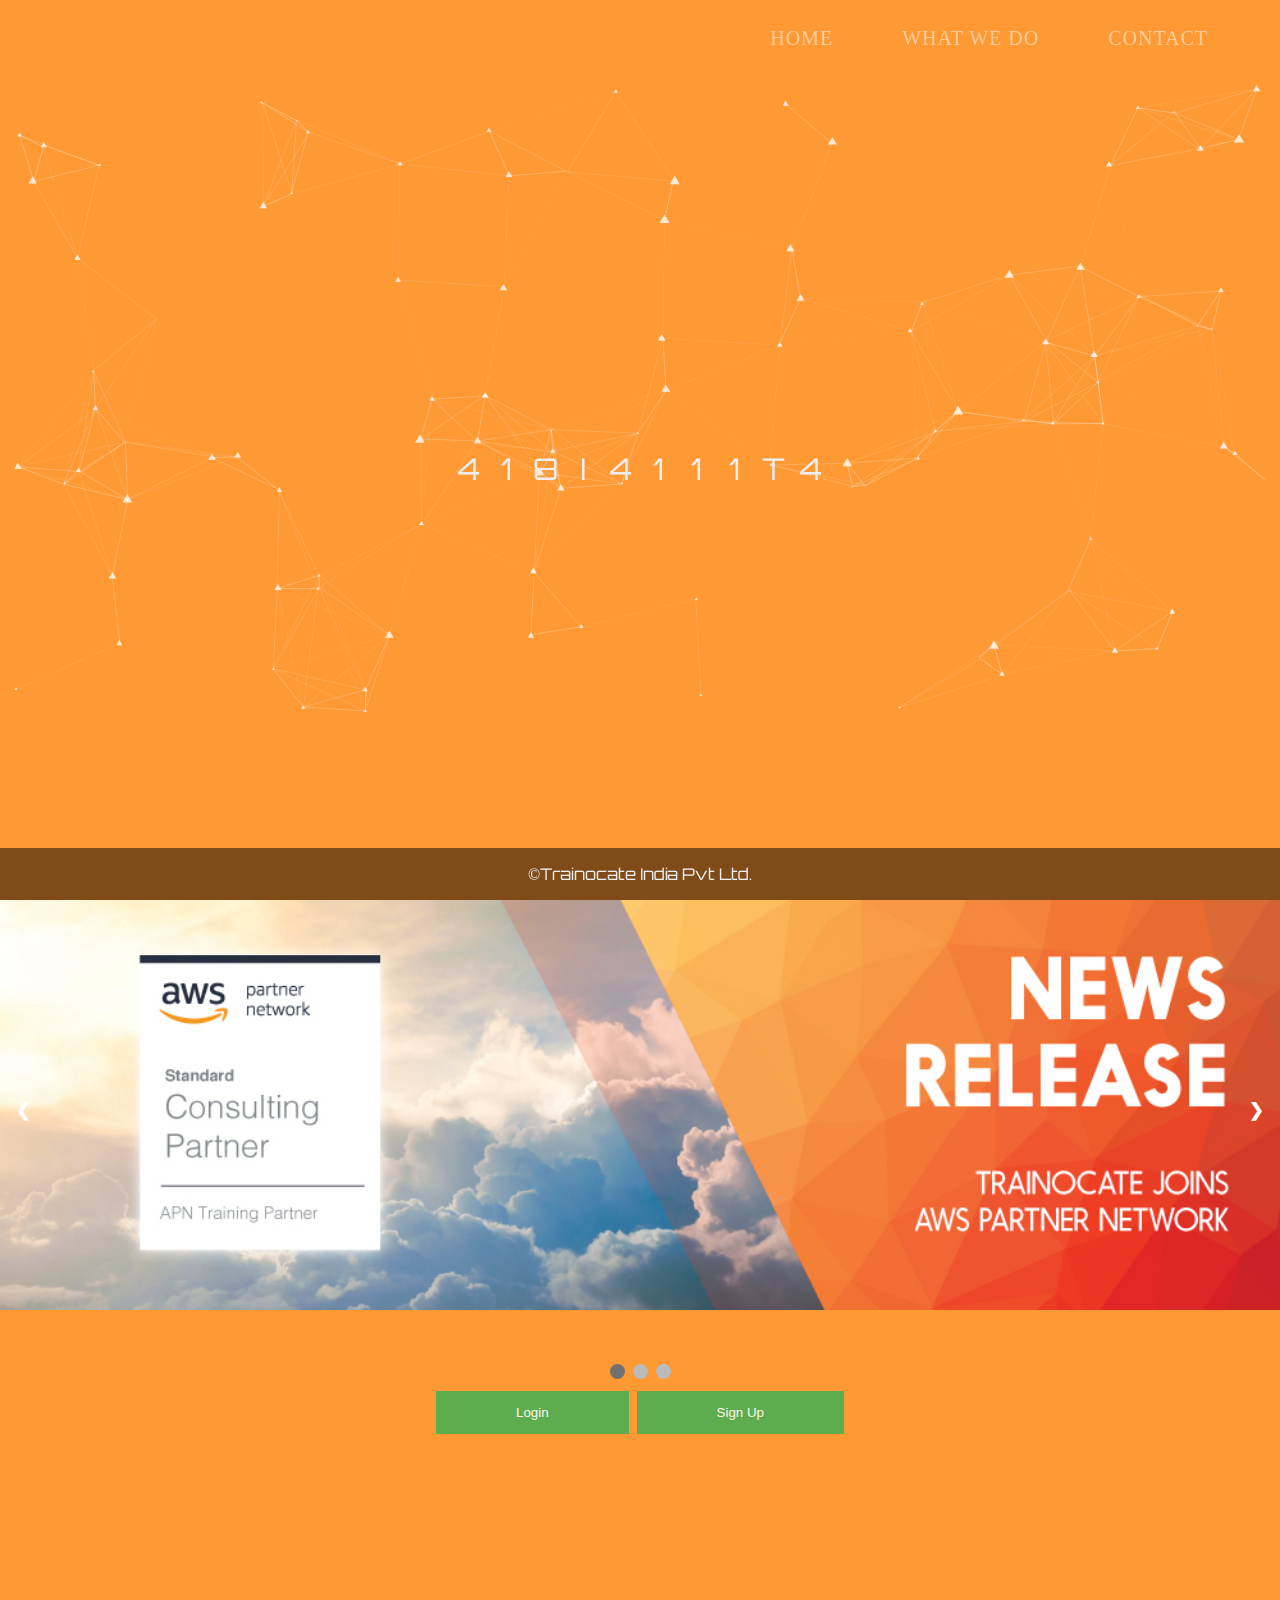
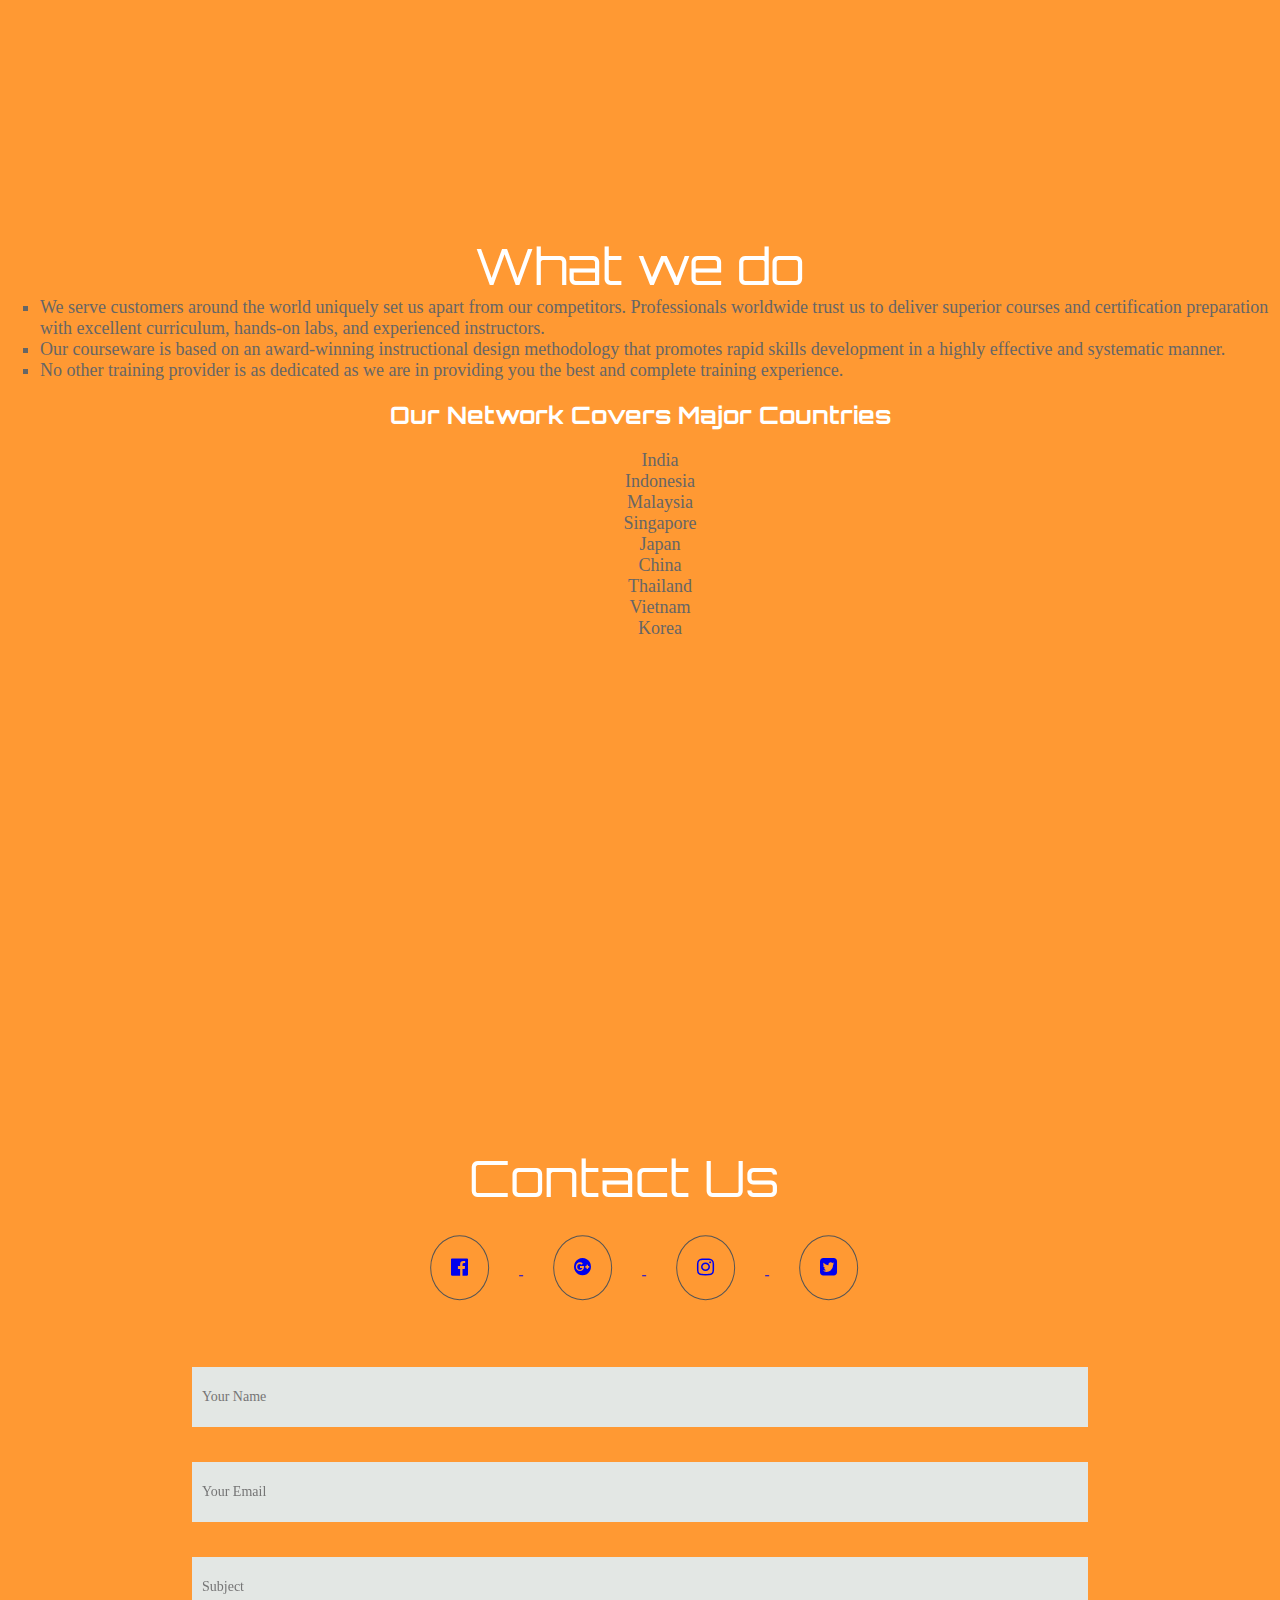
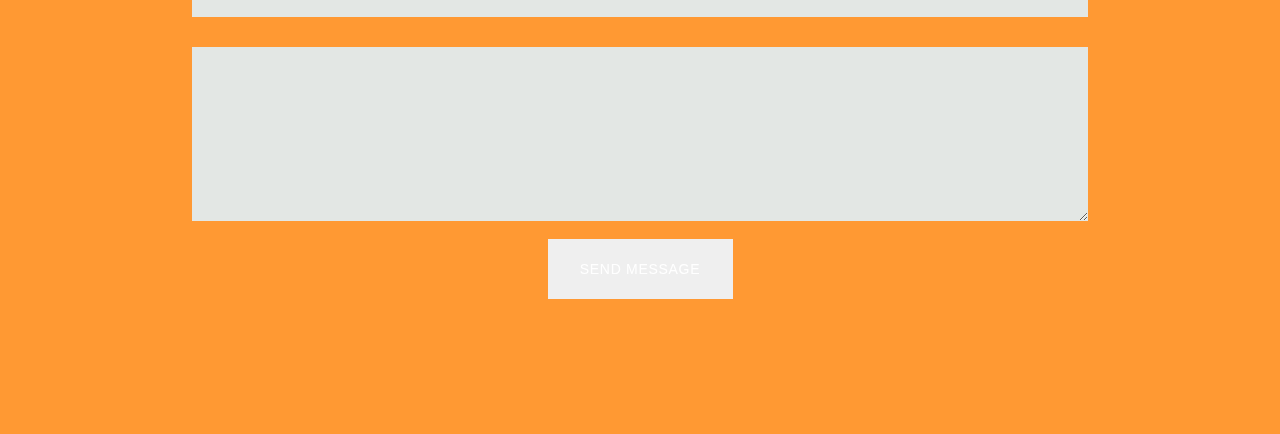
<file: index.html>
<!DOCTYPE html>
<html lang="en">
<head>

	<link rel="icon" href="fav.png" type="image/gif" sizes="16x16">
      <meta charset="UTF-8">
      <meta name="viewport" content="width=device-width, initial-scale=1.0">
      <meta http-equiv="X-UA-Compatible" content="ie=edge">
      <title>Trainocate</title>
      <link rel="stylesheet" href="css/style.css">
      <link rel="stylesheet" href="https://maxcdn.bootstrapcdn.com/font-awesome/4.7.0/css/font-awesome.min.css">
      <meta name="viewport" content="width=device-width, initial-scale=1.0, minimum-scale=1.0, maximum-scale=1.0, user-scalable=no">
      <link href="https://fonts.googleapis.com/css?family=Orbitron" rel="stylesheet">
   
      <script src="https://code.jquery.com/jquery-3.3.1.js"></script>
      <script src="js/trn.js"></script>

</head>
<body >
	
<div id="particles-js">
      <div class="wrapper" id="wrapper">
            <header>
                  <nav>
                        <div class="menu-icon">
                              <i class="fa fa-bars fa-2x"></i>
                        </div>
                        <div class="menu" id="menu">
                              <ul>
                                    <li><a href="#home">Home</a></li>
                                    <li><a href="#about">What We Do</a></li>
                                    <li><a href="#contact">Contact</a></li>
                              </ul>
                        </div>
                  </nav>
							<div class="logo">
                              <div class="random">
                              	<span class="nbr ltr">0</span>
                              	<span class="nbr ltr">0</span>
                              	<span class="nbr ltr">0</span>
                              	<span class="nbr ltr">0</span>
                              	<span class="nbr ltr">0</span>
                              	<span class="nbr ltr">0</span>
                              	<span class="nbr ltr">0</span>
                              	<span class="nbr ltr">0</span>
                              	<span class="nbr ltr">0</span>
                              	<span class="nbr ltr">0</span>
                              </div>
                        </div>
            </header>
                                 <!------Home Page ----------------->
            		<section id="home">
            	 <div class="slideshow-container">
            <div class="mySlides fade">
  <img src="images/slide1.jpg" style="width:100%">
  
</div>

<div class="mySlides fade">
 
  <img src="images/slide2.jpg" style="width:100%">
  
</div>

<div class="mySlides fade">

  <img src="images/slide3.png" style="width:100%">
  
</div>

<a class="prev" onclick="plusSlides(-1)">&#10094;</a>
<a class="next" onclick="plusSlides(1)">&#10095;</a>
</div>

<br>
<br>
<br>
<div style="text-align:center">
  <span class="dot" onclick="currentSlide(1)"></span> 
  <span class="dot" onclick="currentSlide(2)"></span> 
  <span class="dot" onclick="currentSlide(3)"></span> 
</div>
                      <!--------Login=-->
                                        <center>
                      	<button  onclick="document.getElementById('id01').style.display='block'" style="width:auto;">Login</button> &nbsp<button onclick="document.getElementById('id02').style.display='block'" style="width:auto;">Sign Up</button>
</center>
<div id="id01" class="modal">
  <span onclick="document.getElementById('id01').style.display='none'" class="close" title="Close Modal">&times;</span>
  <form class="modal-content animate" action="/action_page.php">
    <div class="container">
      <label for="uname"><b>Username</b></label>
      <input type="text" placeholder="Enter Username" name="uname" required>

      <label for="psw"><b>Password</b></label>
      <input type="password" placeholder="Enter Password" name="psw" required>
        
      <button class="btu" type="submit">Login</button>
      <label>
        <input type="checkbox" checked="checked" name="remember"> Remember me
      </label>
    </div>

    <div class="container" style="background-color:#f1f1f1">
    	<!------Sing up--->
      <button type="button" onclick="document.getElementById('id01').style.display='none'" class="cancelbtn">Cancel</button>
      <span class="psw"><a href="#">Forgot Password?</a></span>
    </div>
  </form>
</div>
<div id="id02" class="modal1">
  <span onclick="document.getElementById('id02').style.display='none'" class="close" title="Close Modal">&times;</span>
  <form class="modal1-content" action="">
    <div class="container1">
      <h1>Register Here</h1>
      <hr>
      <label for="email"><b>Email</b></label>
      <input type="text" placeholder="Enter Email" name="email" required>

      <label for="psw1"><b>Password</b></label>
      <input type="password" placeholder="Enter Password" name="psw" required>

      <label for="psw-repeat"><b>Repeat Password</b></label>
      <input type="password" placeholder="Repeat Password" name="psw-repeat" required>
      
      <label>
        <input type="checkbox" checked="checked" name="remember" style="margin-bottom:15px"> Remember me
      </label>

      <p>By creating an account you agree to our <a href="#" style="color:dodgerblue">Terms & Privacy</a>.</p>

      <div class="clearfix">
        <button type="button" onclick="document.getElementById('id02').style.display='none'" class="canclbtn">Cancel</button>
        <button type="submit" class="signupbtn">Sign Up</button>
      </div>
    </div>
  </form>
</div>
 
        </section>
        <section id="about">
        	<div class="why">
        		<h1 class="tp">What we do</h1>
        		<ul class="w">
        			<li>
        				  We serve customers around the world uniquely set us apart from our competitors. Professionals worldwide trust us to deliver superior courses and certification preparation with excellent curriculum, hands-on labs, and experienced instructors.
        			</li>
        			<li>Our courseware is based on an award-winning instructional design methodology that promotes rapid skills development in a highly effective and systematic manner. </li>
        			<li>No other training provider is as dedicated as we are in providing you the best and complete training experience.</li>
        		</ul>
        		<h2 class="w1">Our Network Covers Major Countries</h2>
        		<ol class="l1">
        			<li>India</li>
        			<li>Indonesia</li>
        			<li>Malaysia</li>
        			<li>Singapore</li>
        			<li>Japan</li>
        			<li>China</li>
        			<li>Thailand</li>
        			<li>Vietnam</li>
        			<li>Korea</li>
        		</ol>
        	</div>
        </section>
        <!------------------Contact Page -------------------->
        <section id="contact">
        	<div class="media">
        		<h1 class="tp1">Contact Us</h1>
        		<ul class="ctu">
        			<li><a href="https://www.facebook.com/Trainocate-1224598267656077/"><i class="fa fa-facebook-official" aria-hidden="true"></i></li>
        			<li><a href="https://plus.google.com/104857456196761285469"><i class="fa fa-google-plus-official" aria-hidden="true"></i></li>
        			<li><a href="https://www.instagram.com/trainocateindia/"><i class="fa fa-instagram" aria-hidden="true"></i></li>
        			<li><a href="https://twitter.com/TrainocateIndia"><i class="fa fa-twitter-square" aria-hidden="true"></a></i></li>
        		</ul>
        		<br>
      </div>
      <br>
      <center>
      <div class="row">
        <div class="col-md-8 col-md-offset-2">
          <div class="cform" id="contact-form">
            <div id="sendmessage">Your message has been sent. Thank you!</div>
            <div id="errormessage"></div>

            <form action="" method="post" class="contactForm">

              <div class="field your-name form-group">
                <input type="text" name="name" placeholder="Your Name" class="cform-text" size="40" data-rule="minlen:4" data-msg="Please enter at least 4 chars">
                <div class="validation"></div>
              </div>
              <div class="field your-email form-group">
                <input type="text" name="email" placeholder="Your Email" class="cform-text" size="40" data-rule="email" data-msg="Please enter a valid email">
                <div class="validation"></div>
              </div>
              <div class="field subject form-group">
                <input type="text" name="subject" placeholder="Subject" class="cform-text" size="40" data-rule="minlen:4" data-msg="Please enter at least 8 chars of subject">
                <div class="validation"></div>
              </div>

              <div class="field message form-group">
                <textarea name="message" class="cform-textarea" cols="40" rows="10" data-rule="required" data-msg="Please write something for us"></textarea>
                <div class="validation"></div>
              </div>
<br>
              <div class="send-btn">
                <input type="submit" value="SEND MESSAGE" class="btn btn-theme">
              </div>
<br>
<br><br>
            </form>
          </div>
        </div>
        <!-- ./span12 -->
      </div>

    </div>
</center>
  </section>




  <!---------------------------------------------------------Footer------------------------------------------------------------->
  <div class="footer">
  <p>&copy;Trainocate India Pvt Ltd.</p>
</div>
</div>
<script src="js/particles.js"></script>
<!--<script type="text/javascript" src="app.js"></script>-->
<script type="text/javascript" src="js/app1.js"></script>
<script src="js/contactform.js"></script>

      <script type="text/javascript">

      // Menu-toggle button

      $(document).ready(function() {
            $(".menu-icon").on("click", function() {
                  $("nav ul").toggleClass("showing");
            });
      });

      // Scrolling Effect

      $(window).on("scroll", function() {
            if($(window).scrollTop()) {
                  $('nav').addClass('black');
            }

            else {
                  $('nav').removeClass('black');
            }
      })


      </script>
<script type="text/javascript">
var slideIndex = 1;
showSlides(slideIndex);

function plusSlides(n) {
  showSlides(slideIndex += n);
}

function currentSlide(n) {
  showSlides(slideIndex = n);
}

function showSlides(n) {
  var i;
  var slides = document.getElementsByClassName("mySlides");
  var dots = document.getElementsByClassName("dot");
  if (n > slides.length) {slideIndex = 1}    
  if (n < 1) {slideIndex = slides.length}
  for (i = 0; i < slides.length; i++) {
      slides[i].style.display = "none";  
  }
  for (i = 0; i < dots.length; i++) {
      dots[i].className = dots[i].className.replace(" active", "");
  }
  slides[slideIndex-1].style.display = "block";  
  dots[slideIndex-1].className += " active";
}
/*-------login and signup----------*/
var modal = document.getElementById('id01');
window.onclick = function(event) {
    if (event.target == modal) {
        modal.style.display = "none";
    }
}
var modal = document.getElementById('id02');
window.onclick = function(event) {
    if (event.target == modal) {
        modal.style.display = "none";
    }
}
      </script>
      
</body>
</html>
</file>
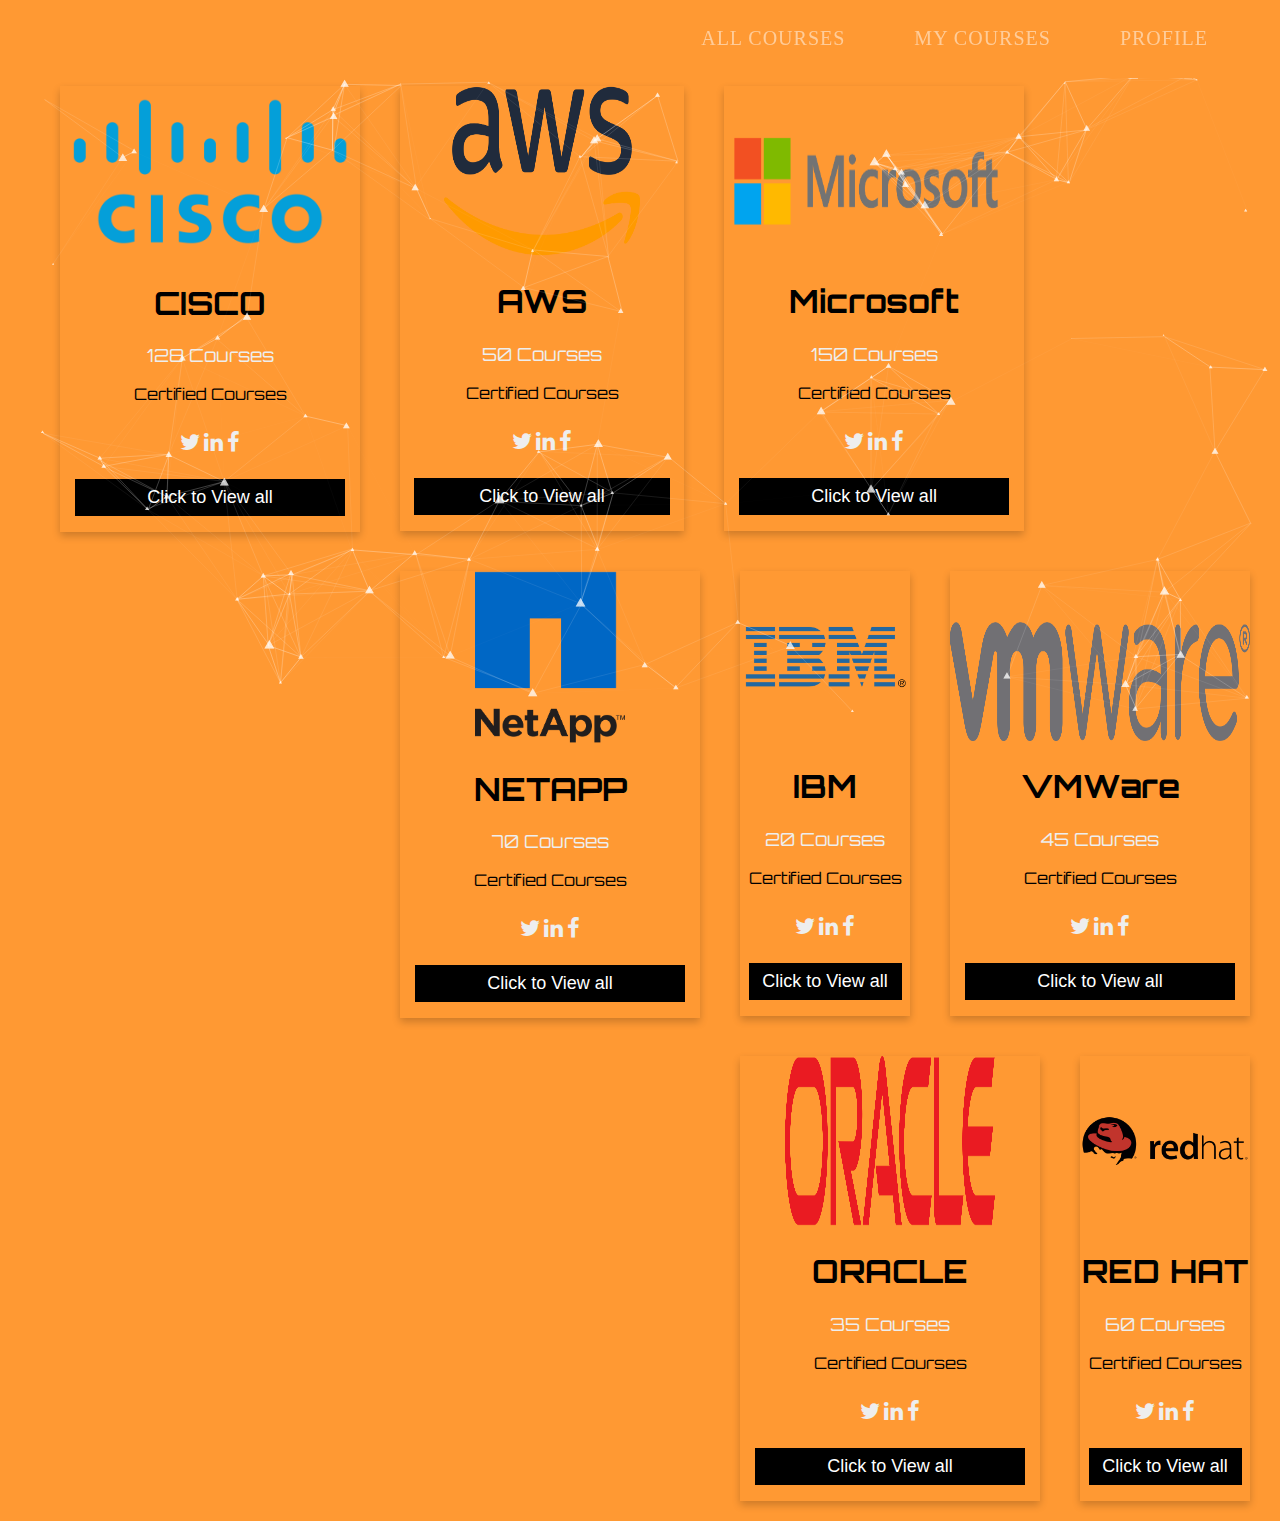
<file: aftlog.html>
<!DOCTYPE html>
<html lang="en">
<head>

	<link rel="icon" href="images/fav.png" type="image/gif" sizes="16x16">
      <meta charset="UTF-8">
      <meta name="viewport" content="width=device-width, initial-scale=1.0">
      <meta http-equiv="X-UA-Compatible" content="ie=edge">
      <title>Trainocate</title>
      <link rel="stylesheet" href="css/aft.css">
      <link rel="stylesheet" href="https://maxcdn.bootstrapcdn.com/font-awesome/4.7.0/css/font-awesome.min.css">
      <meta name="viewport" content="width=device-width, initial-scale=1.0, minimum-scale=1.0, maximum-scale=1.0, user-scalable=no">
      <link href="https://fonts.googleapis.com/css?family=Orbitron" rel="stylesheet">
      <script src="https://code.jquery.com/jquery-3.3.1.js"></script>
</head>
<body>
	
	<nav>

                        <div class="menu-icon">
                              <i class="fa fa-bars fa-2x"></i>
                        </div>
                        <div class="menu" id="menu">
                              <ul>
                                    <li><a href="#">All Courses</a></li>
                                    <li><a href="#">My Courses</a></li>
                                    <li><a href="#">Profile</a></li>
                              </ul>
                        </div>  </nav>
<div id="aftl" >             
<ul >
<li>
<div class="card" >
  <img src="images/cisco_card.png" alt="John" style="width: 100%">
  <h1>CISCO</h1>
  <p class="title">128 Courses</p>
  <p>Certified Courses</p>
  <div style="margin: 24px 0;">
    <a href="https://twitter.com/Cisco?ref_src=twsrc%5Egoogle%7Ctwcamp%5Eserp%7Ctwgr%5Eauthor"><i class="fa fa-twitter"></i></a>  
    <a href="https://www.linkedin.com/company/cisco"><i class="fa fa-linkedin"></i></a>  
    <a href="https://www.facebook.com/Cisco/"><i class="fa fa-facebook"></i></a> 
 </div>
 <p><button>Click to View all</button></p>
</div>
</li>
<li>
<div class="card1">
  <img src="images/aws.png" alt="John" style="width:70%; height: 170px;">
  <h1>AWS</h1>
  <p class="title">50 Courses</p>
  <p>Certified Courses</p>
  <div style="margin: 24px 0;">
    <a href="https://twitter.com/awscloud?ref_src=twsrc%5Egoogle%7Ctwcamp%5Eserp%7Ctwgr%5Eauthor"><i class="fa fa-twitter"></i></a>
    <a href="https://in.linkedin.com/company/amazon-web-services"><i class="fa fa-linkedin"></i></a>  
    <a href="https://www.facebook.com/amazonwebservices/"><i class="fa fa-facebook"></i></a> 
 </div>
 <p><button>Click to View all</button></p>
</div>
</li>
<li>
<div class="card1">
  <img src="images/microsoft_logo.png" alt="John" style="width:100%; height: 170px; padding-left: 10px;">
  <h1>Microsoft</h1>
  <p class="title">150 Courses</p>
  <p>Certified Courses</p>
  <div style="margin: 24px 0;">
    <a href="https://twitter.com/Cisco?ref_src=twsrc%5Egoogle%7Ctwcamp%5Eserp%7Ctwgr%5Eauthor"><i class="fa fa-twitter"></i></a>  
    <a href="https://www.linkedin.com/company/cisco"><i class="fa fa-linkedin"></i></a>  
    <a href="https://www.facebook.com/Cisco/"><i class="fa fa-facebook"></i></a> 
 </div>
 <p><button>Click to View all</button></p>
</div>
</li>
<li>
<div class="card1">
  <img src="images/net_app.png" alt="John" style="width:50%;">
  <h1>NETAPP</h1>
  <p class="title">70 Courses</p>
  <p>Certified Courses</p>
  <div style="margin: 24px 0;">
    <a href="https://twitter.com/Cisco?ref_src=twsrc%5Egoogle%7Ctwcamp%5Eserp%7Ctwgr%5Eauthor"><i class="fa fa-twitter"></i></a>  
    <a href="https://www.linkedin.com/company/cisco"><i class="fa fa-linkedin"></i></a>  
    <a href="https://www.facebook.com/Cisco/"><i class="fa fa-facebook"></i></a> 
 </div>
 <p><button>Click to View all</button></p>
</div>
</li>
<li>
<div class="card1">
  <img src="images/IBM.png" alt="John" style="width:100%;height: 170px;">
  <h1>IBM</h1>
  <p class="title">20 Courses</p>
  <p>Certified Courses</p>
  <div style="margin: 24px 0;">
    <a href="https://twitter.com/Cisco?ref_src=twsrc%5Egoogle%7Ctwcamp%5Eserp%7Ctwgr%5Eauthor"><i class="fa fa-twitter"></i></a>  
    <a href="https://www.linkedin.com/company/cisco"><i class="fa fa-linkedin"></i></a>  
    <a href="https://www.facebook.com/Cisco/"><i class="fa fa-facebook"></i></a> 
 </div>
 <p><button>Click to View all</button></p>
</div>
</li>
<li>
<div class="card1">
  <img src="images/vmware.png" alt="John" style="width:100%; height: 170px;">
  <h1>VMWare</h1>
  <p class="title">45 Courses</p>
  <p>Certified Courses</p>
  <div style="margin: 24px 0;">
    <a href="https://twitter.com/Cisco?ref_src=twsrc%5Egoogle%7Ctwcamp%5Eserp%7Ctwgr%5Eauthor"><i class="fa fa-twitter"></i></a>  
    <a href="https://www.linkedin.com/company/cisco"><i class="fa fa-linkedin"></i></a>  
    <a href="https://www.facebook.com/Cisco/"><i class="fa fa-facebook"></i></a> 
 </div>
 <p><button>Click to View all</button></p>
</div>
</li>
<li>
<div class="card1">
  <img src="images/oralce.png" alt="John" style="width:70%; height: 170px;">
  <h1>ORACLE</h1>
  <p class="title">35 Courses</p>
  <p>Certified Courses</p>
  <div style="margin: 24px 0;">
    <a href="https://twitter.com/Cisco?ref_src=twsrc%5Egoogle%7Ctwcamp%5Eserp%7Ctwgr%5Eauthor"><i class="fa fa-twitter"></i></a>  
    <a href="https://www.linkedin.com/company/cisco"><i class="fa fa-linkedin"></i></a>  
    <a href="https://www.facebook.com/Cisco/"><i class="fa fa-facebook"></i></a> 
 </div>
 <p><button>Click to View all</button></p>
</div>
</li>
<li>
<div class="card1">
  <img src="images/red_hat.png" alt="John" style="width:100%; height: 170px;">
  <h1>RED HAT</h1>
  <p class="title">60 Courses</p>
  <p>Certified Courses</p>
  <div style="margin: 24px 0;">
    <a href="https://twitter.com/Cisco?ref_src=twsrc%5Egoogle%7Ctwcamp%5Eserp%7Ctwgr%5Eauthor"><i class="fa fa-twitter"></i></a>  
    <a href="https://www.linkedin.com/company/cisco"><i class="fa fa-linkedin"></i></a>  
    <a href="https://www.facebook.com/Cisco/"><i class="fa fa-facebook"></i></a> 
 </div>
 <p><button>Click to View all</button></p>
</div>
</li>
</ul>
</div>
<script src="js/particles.js"></script>
<script type="text/javascript" src="js/app.js"></script>
</body>
</html>
</file>
<file: css/style.css>
html, body {
      margin: 0;
      padding: 0;
      width: 100%;
        -webkit-tap-highlight-color: rgba(0, 0, 0, 0);
}

body {
      font-family: "Helvetica Neue",sans-serif
            font-weight: lighter;
            background-color: #ff9933;
}
#particles-js{
  width: 100%;
  height: 100%;

}

#home,#about,#contact{
      height: 100vh;
      width: 100%;
}
header {
      width: 100%;
      height: 100vh;
    /**  background: url(bg1.gif) no-repeat 50% 50%;*/
    /*  background-size: cover;*/
}

   /*-----------------Company name rolling effect-----*/
.logo {
      font-family: Orbitron;
     font-size: 30px;
     text-transform: uppercase;
     font-weight: 200;
     color: #eee;
     text-align: center;
     top: 50%;
     position: relative;
      transform: translateX(-50%), translateY(-50%);
}
.logo span{
      width: 30px;
     
      display: inline-block;
}
   /*------------------Navigation Bar--------------------*/
nav {
      position: fixed;
      width: 100%;
      line-height: 60px;
}

nav ul {
      line-height: 60px;
      list-style: none;
      background: rgba(0, 0, 0, 0);
      overflow: hidden;
      color: #fff;
      padding: 0;
      text-align: right;
      margin: 0;
      padding-right: 40px;
      transition: 1s;
}

nav.black ul {
      background: #000;
}

nav ul li {
      display: inline-block;
      padding: 16px 40px;;
}

nav ul li a {
      text-decoration: none;
      color: #fff;
      font-size: 16px;
}

.menu-icon {
      line-height: 60px;
      width: 100%;
      background: #000;
      text-align: right;
      box-sizing: border-box;
      padding: 15px 24px;
      cursor: pointer;
      color: #fff;
      display: none;
}
             /*-----------Menu bar hover Setting-----------------*/
.menu{
      font-family: Prime;
      text-align: center;
      text-transform: uppercase;
      font-weight: 500;
      letter-spacing: 1px;
}
.menu *{
      box-sizing:border-box;
      transition: all 0.35s ease;
}
.menu li{
      display: inline-block;
      list-style: outside none none;
      margin: .5em 1em;
      padding: 0;
}
.menu a{
      padding: .5em 0.8em;
      color: rgba(255,255,255,0.5);
      text-decoration: none;
      position: relative;
      font-size: 20px;
}
.menu a:before,
.menu a:after{
      height: 14px;
      width: 14px;
      position: absolute;
      content: '';
      transition: all 0.35s ease;
      opacity: 0;
}
.menu a:before{
      right: 0;
      top: 0;
      border-right: 3px solid red;
      border-top: 3px solid red;
      transform: translate(-100%,50%);
}
.menu a:after{
      left: 0;
      bottom: 0;
      border-left: 3px solid red;
      border-bottom: 3px solid red;
      transform: translate(100%,-50%);
}
a:hover:before,
a:hover:after{
      transform:translate(0%,0%);
      opacity: 1;
}
@media(max-width: 786px) {

      .logo {
            position: fixed;
            top: 0;
            margin-top: 16px;
      }

      nav ul {
            max-height: 0px;
            background: #000;
      }

      nav.black ul {
            background: #000;
      }

      .showing {
            max-height: 34em;
      }

      nav ul li {
            box-sizing: border-box;
            width: 100%;
            padding: 24px;
            text-align: center;
      }

      .menu-icon {
            display: block;
      }

}
            /*----------------home-------------*/
                   /*---slider----*/

            * {box-sizing: border-box}      
.mySlides {display: none}
img {vertical-align: middle;}
.slideshow-container {
  /*padding-top: 80px;*/

  position: relative;
  margin: auto;
}
.prev, .next {
  cursor: pointer;
  position: absolute;
  top: 50%;
  width: auto;
  padding: 16px;
  margin-top: -22px;
  color: white;
  font-weight: bold;
  font-size: 18px;
  transition: 0.6s ease;
  border-radius: 0 3px 3px 0;
}
.next {
  right: 0;
  border-radius: 3px 0 0 3px;
}
.prev:hover, .next:hover {
  background-color: rgba(0,0,0,0.8);
}
.dot {
  cursor: pointer;
  height: 15px;
  width: 15px;
  margin: 0 2px;
  background-color: #bbb;
  border-radius: 50%;
  display: inline-block;
  transition: background-color 0.6s ease;
}
.active, .dot:hover {
  background-color: #717171;
}
.fade {
  -webkit-animation-name: fade;
  -webkit-animation-duration: 1.5s;
  animation-name: fade;
  animation-duration: 1.5s;
}
@-webkit-keyframes fade {
  from {opacity: .4} 
  to {opacity: 1}
}
@keyframes fade {
  from {opacity: .4} 
  to {opacity: 1}
}
@media only screen and (max-width: 300px) {
  .prev, .next,.text {font-size: 11px}
}
            /*<!--------Login Button------->*/
           
            * {box-sizing: border-box}
input[type=text], input[type=password] {
    width: 100%;
    padding: 15px;
    margin: 5px 0 22px 0;
    display: inline-block;
    border: none;
    background: #f1f1f1;
}
input[type=text]:focus, input[type=password]:focus {
    background-color: #ddd;
    outline: none;
}
.btu {
    background-color: #4CAF50;
    color: white;
    padding: 14px 80px;
    margin: 8px 0;
    border: none;
    cursor: pointer;
    width: 100%;
}
button:hover {
    opacity: 0.8;
}
.cancelbtn {
    width: auto;
    padding: 10px 18px;
    background-color: #f44336;
}
.container {
    padding: 16px;
}
span.psw {
    float: right;
    padding-top: 16px;
}
.modal {
    display: none;
    position: fixed; 
    z-index: 1; 
    left: 0;
    top: 0;
    width: 100%; 
    height: 100%;
    overflow: auto; 
    background-color: rgb(0,0,0); 
    background-color: rgba(0,0,0,0.4); 
    padding-top: 60px;
}
.modal-content {
    background-color: #fefefe;
    margin: 5% auto 15% auto; 
    border: 1px solid #888;
    width: 80%; 
}
.close {
    position: absolute;
    right: 25px;
    top: 0;
    color: #000;
    font-size: 35px;
    font-weight: bold;
}
.close:hover,
.close:focus {
    color: red;
    cursor: pointer;
}
.animate {
    -webkit-animation: animatezoom 0.6s;
    animation: animatezoom 0.6s
}
@-webkit-keyframes animatezoom {
    from {-webkit-transform: scale(0)} 
    to {-webkit-transform: scale(1)}
}
@keyframes animatezoom {
    from {transform: scale(0)} 
    to {transform: scale(1)}
}
@media screen and (max-width: 300px) {
    span.psw {
       display: block;
       float: none;
    }
    .cancelbtn {
       width: 100%;
    }
}
               /*Signup*/
               button {
    background-color: #4CAF50;
    color: white;
    padding: 14px 80px;
    margin: 8px 0;
    border: none;
    cursor: pointer;
    width: 100%;
    opacity: 0.9;
}
button:hover {
    opacity:1;
}
.canclbtn {
    padding: 14px 20px;
    background-color: #f44336;
}
.canclbtn, .signupbtn {
  float: left;
  width: 50%;
}
.container1{
    padding: 16px;
}
.modal1 {
    display: none;
    position: fixed; 
    z-index: 1; 
    left: 0;
    top: 0;
    width: 100%; 
    height: 100%;
    overflow: auto; 
    background-color: rgb(0,0,0); 
    background-color: rgba(0,0,0,0.4); 
    padding-top: 60px;
}
.modal1-content {
    background-color: #fefefe;
    margin: 5% auto 15% auto; 
    border: 1px solid #888;
    width: 80%; 
}hr {
    border: 1px solid #f1f1f1;
    margin-bottom: 25px;
}
.close {
    position: absolute;
    right: 35px;
    top: 15px;
    font-size: 40px;
    font-weight: bold;
    color: #f1f1f1;
}
.close:hover,
.close:focus {
    color: #f44336;
    cursor: pointer;
}
.clearfix::after {
    content: "";
    clear: both;
    display: tabl;
}
@media screen and (max-width: 300px) {
    .canclbtn, .signupbtn {
       width: 100%;
    }
}


            /*========About page[what we do]==========*/
            .why{
                  font-family:Prime;
                  
                  color: #fff;
               

            }
            .tp{
                 font-weight: lighter;
            font-size: 50px;
            color: #fff;
            text-align: center;
            /*padding: 50px;*/
            margin-bottom: 0;
                  font-family: Orbitron;
            }
            .w{
                  list-style: square;
                  font-size: 18px;
                  color: #666666;

                  margin: auto;
            }
            .w1
            {
                  text-align: center;
                  font-family: Orbitron;

            }
            .l1{
              list-style: none;

                  text-align: center;
                  font-size: 18px;
                  color:#666666;
            }

        /*--------------Contact page --------------------*/
        .tp1{
            font-family: Orbitron;
            font-weight: lighter;
            font-size: 50px;
            color: #fff;
            text-align: center;
            /*padding: 50px;*/
            margin-bottom: 0;

        }
        .media{
            position: absolute;
           padding-top: 190px;
            left: 50%;
            transform: translate(-53%,-50%);
        }
        .ctu li{
                  list-style: none;
                  margin: 10px 30px;
                  display: inline-block;;
                  font-size: 20px;
                  padding: 20px 20px;
                  color:#fff;
                  border: 1px solid #555;
                  border-radius: 50%;
                  transition: .5s;
        }
        .ctu li:hover{
            color:#292929;
            border: 1px solid #292929;
            transition: .5s;
            }        
            #contact-form {
  position: relative;
  z-index: 999;
}
.row{
  padding-top: 210px;
}
#contact-form input[type=text], .contactForm textarea {
  width: 70%;
  background: rgba(227, 231, 228, 1);
  font-family: 'Open Sans', sans serif;
  border: 0;
  font-size:14px;
  text-align: left;
  vertical-align: middle;
  padding:0 10px;
}
#contact-form input[type=text]:focus, .contactForm textarea:focus {
  background: rgba(101, 106, 100, 1);
  color: #eff1ef;
  box-shadow: none;
  -moz-box-shadow: none;
  -webkit-box-shadow: none;
  transition: background 0.25 ease-in;
  -moz-transition: background 0.25 ease-in;
  -webkit-transition: background 0.25 ease-in;
}
#contact-form input[type=text] {
  height: 60px;
  margin-bottom:30px;
}
#contact-form input[type=submit] {
  color: #fff;
  width: 185px;
  height: 60px;
  text-shadow: none;
  font-size: 14px;
  padding:0.5em;
  letter-spacing: 0.05em;
  margin: 0 0 20px 0;
  display: block;
  border: 0;
  text-transform: none;
  border-radius: 0;
  -moz-border-radius: 0;
  -webkit-border-radius: 0;
  box-shadow: none;
  -moz-box-shadow: none;
  -webkit-box-shadow: none;
}
#contact-form input[type=submit]:hover, #contact-form input[type=submit]:active {
  background: #43413e !important;
}
#contact-form textarea {
  padding-top: 1em;
}
div.cform-response-output {
  max-width: 60%;
  text-align: center;
  margin-left: 40% !important;
  margin-top: 0.5em !important;
  padding: 0.5em !important;
  border-radius: 4px;
  -moz-border-radius: 4px;
  -webkit-border-radius: 4px;
}
.cform-not-valid-tip {
  color: #888;
  border: 1px dotted #ad3729 !important;
  width: 100% !important;
  left: 0 !important;
  padding: 0.5em !important;
  font-family: 'Open Sans', sans-serif;
  box-sizing: border-box;
  -moz-box-sizing: border-box;
  -webkit-box-sizing: border-box;
  border-radius: 4px;
  -moz-border-radius: 4px;
  -webkit-border-radius: 4px;
}

.send-btn input {
  margin: 0 auto 20px auto !important;
}



.validation {
  color: red;
  display:none;
  margin: 0 0 20px;
  font-weight:400;
  font-size:13px;
}

#sendmessage {
  color: green;
  border:1px solid green;
  display:none;
  text-align:center;
  padding:15px;
  font-weight:600;
  margin-bottom:15px;
}

#errormessage {
  color: red;
  display:none;
  border:1px solid red;
  text-align:center;
  padding:15px;
  font-weight:600;
  margin-bottom:15px;
}

#sendmessage.show, #errormessage.show, .show {
  display:block;
}

        .maps{
            padding-top: 200px;
            text-align: center;
            
        }
.footer {
   position: fixed;
   left: 0;
   bottom: 0;
   width: 100%;
   background: rgba(0, 0, 0, 0.5);
   color: #eee;
   font-family: Orbitron;
   text-align: center;
}
</file>
<file: css/aft.css>
html, body {
      margin: 0;
      padding: 0;
      width: 100%;
        -webkit-tap-highlight-color: rgba(0, 0, 0, 0);
}

body {
      font-family: "Helvetica Neue",sans-serif
            font-weight: lighter;
            background-color:#ff9933;
}
#aftl{
  width: 100%;
  height: 100%;
  padding-top: 50px;
}
nav {
      position: fixed;
      width: 100%;
      line-height: 60px;
}

nav ul {
      line-height: 60px;
      list-style: none;
      background: rgba(0, 0, 0, 0);
      overflow: hidden;
      color: #fff;
      padding: 0;
      text-align: right;
      margin: 0;
      padding-right: 40px;
      transition: 1s;
}

nav.black ul {
      background: #000;
}

nav ul li {
      display: inline-block;
      padding: 16px 40px;;
}

nav ul li a {
      text-decoration: none;
      color: #fff;
      font-size: 16px;
}

.menu-icon {
      line-height: 60px;
      width: 100%;
      background: #000;
      text-align: right;
      box-sizing: border-box;
      padding: 15px 24px;
      cursor: pointer;
      color: #fff;
      display: none;
}
             /*-----------Menu bar hover Setting-----------------*/
.menu{
      font-family: Prime;
      text-align: center;
      text-transform: uppercase;
      font-weight: 500;
      letter-spacing: 1px;
}
.menu *{
      box-sizing:border-box;
      transition: all 0.35s ease;
}
.menu li{
      display: inline-block;
      list-style: outside none none;
      margin: .5em 1em;
      padding: 0;
}
.menu a{
      padding: .5em 0.8em;
      color: rgba(255,255,255,0.5);
      text-decoration: none;
      position: relative;
      font-size: 20px;
}
.menu a:before,
.menu a:after{
      height: 14px;
      width: 14px;
      position: absolute;
      content: '';
      transition: all 0.35s ease;
      opacity: 0;
}
.menu a:before{
      right: 0;
      top: 0;
      border-right: 3px solid red;
      border-top: 3px solid red;
      transform: translate(-100%,50%);
}
.menu a:after{
      left: 0;
      bottom: 0;
      border-left: 3px solid red;
      border-bottom: 3px solid red;
      transform: translate(100%,-50%);
}
a:hover:before,
a:hover:after{
      transform:translate(0%,0%);
      opacity: 1;
}
@media(max-width: 786px) {

      .logo {
            position: fixed;
            top: 0;
            margin-top: 16px;
      }

      nav ul {
            max-height: 0px;
            background: #000;
      }

      nav.black ul {
            background: #000;
      }

      .showing {
            max-height: 34em;
      }

      nav ul li {
            box-sizing: border-box;
            width: 100%;
            padding: 24px;
            text-align: center;
      }

      .menu-icon {
            display: block;
      }

}
  
ul{
  list-style: none;
}
.card,.card1 {
  box-shadow: 0 4px 8px 0 rgba(0, 0, 0, 0.2);
  max-width: 300px;
  margin: 20px;
  text-align: center;
  font-family: Orbitron;
  float: left;

}

.title {
  color: #eee;
  font-size: 18px;
}

button {
  border: none;
  outline: 0;
  display: inline-block;
  padding: 8px;
  color: white;
  background-color: #000;
  text-align: center;
  cursor: pointer;
  width: 90%;
  font-size: 18px;
}

a {
  text-decoration: none;
  font-size: 22px;
  color: #eee;
}

button:hover, a:hover {
  opacity: 0.7;
}
</file>
